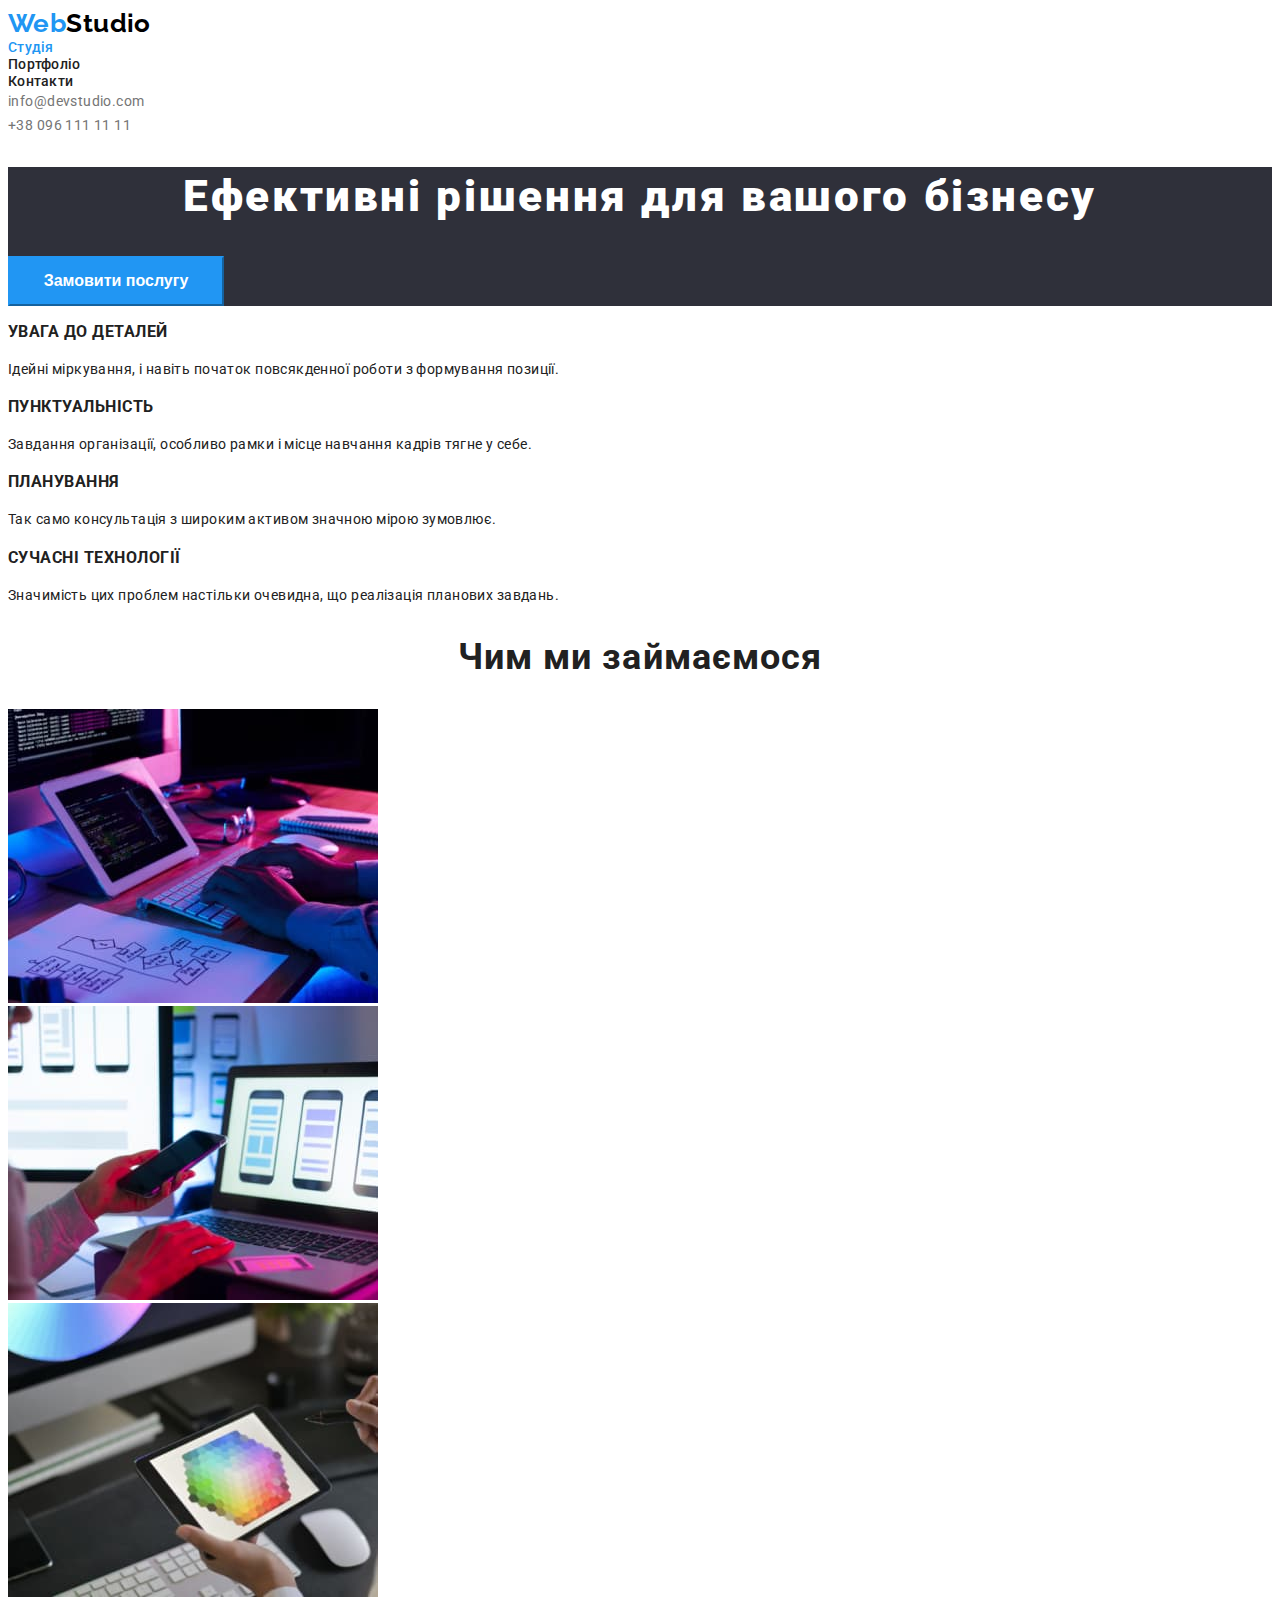
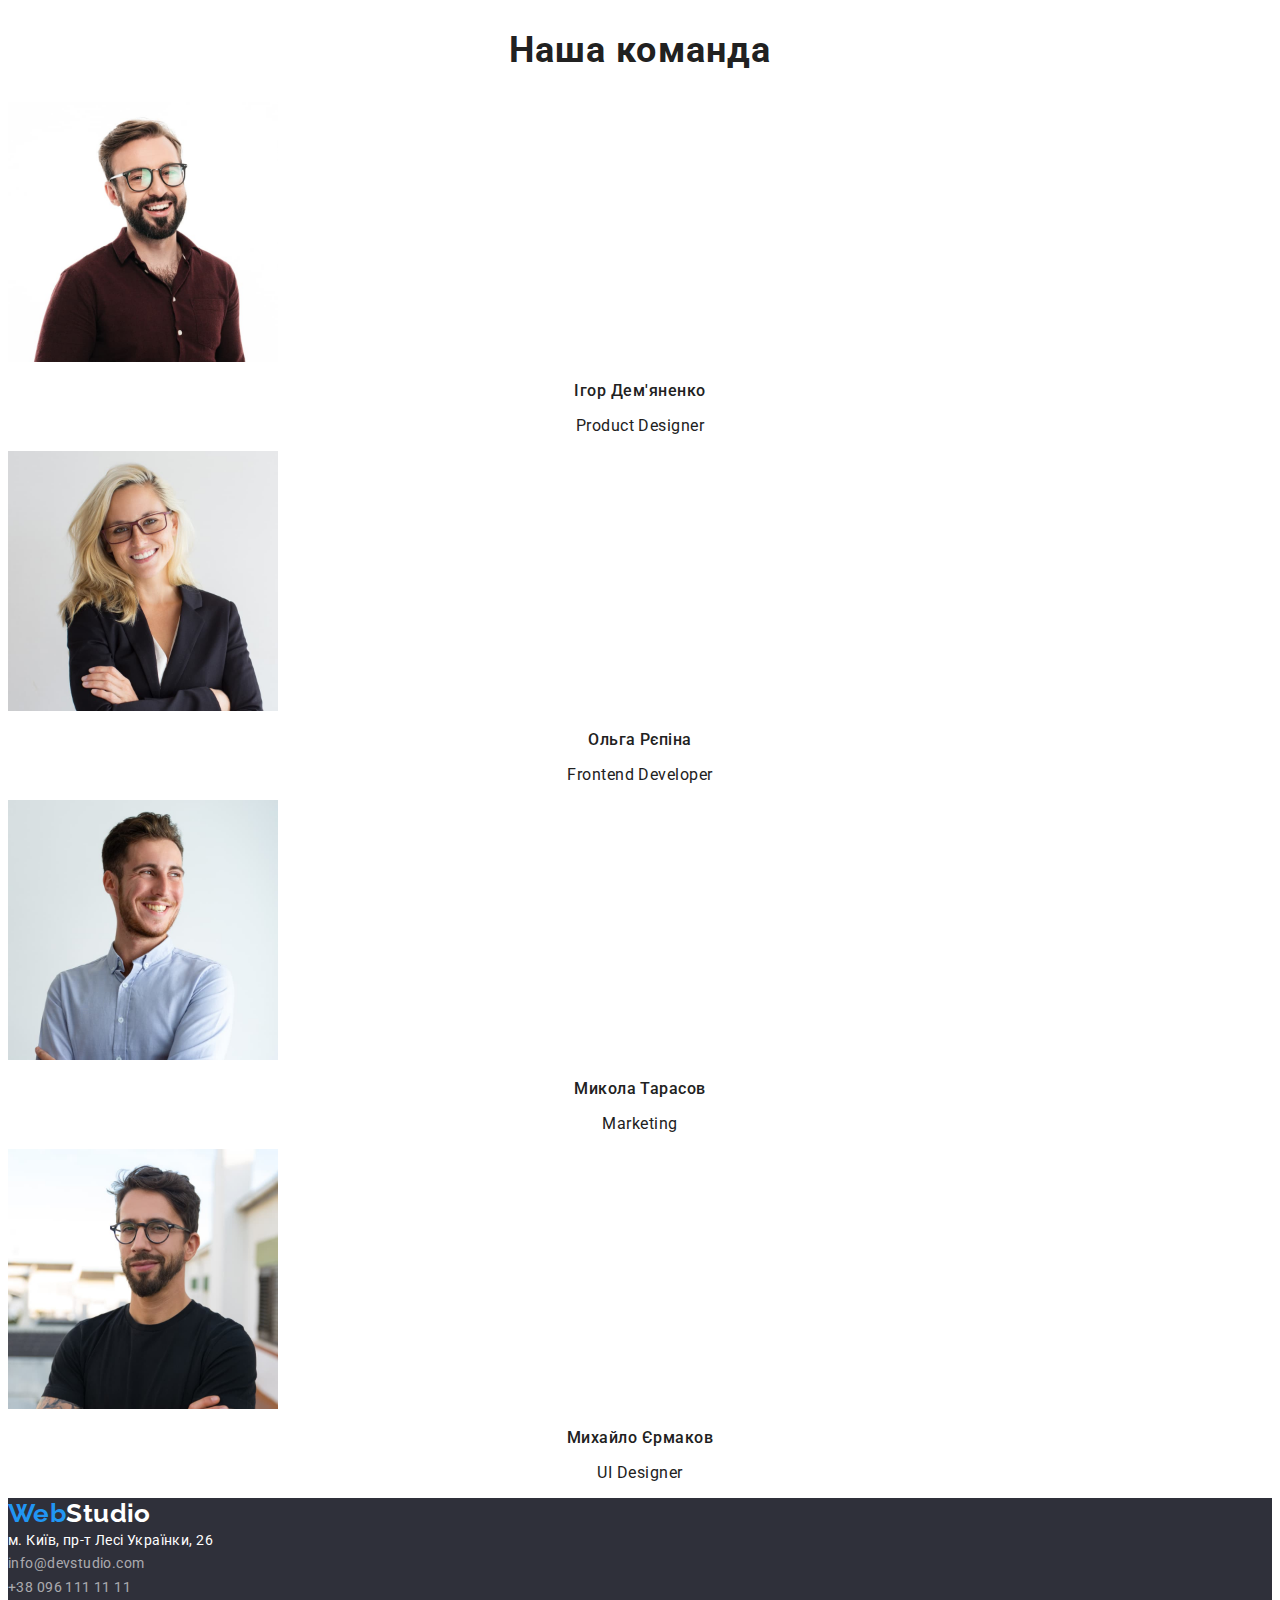
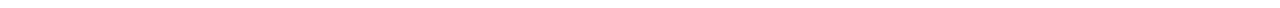
<file: index.html>
<!DOCTYPE html>
<html lang="en">
  <head>
    <meta charset="UTF-8" />
    <meta http-equiv="X-UA-Compatible" content="IE=edge" />
    <meta name="viewport" content="width=device-width, initial-scale=1.0" />
    <title>Document</title>
    <link rel="stylesheet" href="./css/style.css" />
  </head>
  <body>
    <header class="header">
      <nav class="header-nav">
        <a class="logo header-logo" href="./index.html"
          ><span>Web</span>Studio</a
        >
        <ul class="header-nav-items">
          <li class="header-nav-item">
            <a class="header-nav-link current" href="#">Студія</a>
          </li>
          <li class="header-nav-item">
            <a class="header-nav-link" href="./portfolio.html">Портфоліо</a>
          </li>
          <li class="header-nav-item">
            <a class="header-nav-link" href="#">Контакти</a>
          </li>
        </ul>
      </nav>
      <ul class="heder-contats-items">
        <li class="header-contacts-item">
          <a class="header-contacts-link" href="mailtoo:info@devstudio.com"
            >info@devstudio.com</a
          >
        </li>
        <li class="header-contacts-item">
          <a class="header-contacts-link" href="tel:+380961111111"
            >+38 096 111 11 11</a
          >
        </li>
      </ul>
    </header>
    <main class="main-content">
      <section class="banner">
        <h1 class="page-title">Ефективні рішення для вашого бізнесу</h1>
        <button class="banner-button" type="button">Замовити послугу</button>
      </section>
      <section>
        <h2 hidden>Details</h2>
        <ul class="detail-items">
          <li class="detal-item">
            <h3 class="detail-item-title">УВАГА ДО ДЕТАЛЕЙ</h3>
            <p class="detail-item-deskription">
              Ідейні міркування, і навіть початок повсякденної роботи з
              формування позиції.
            </p>
          </li>
          <li class="detail-item">
            <h3 class="detail-item-title">ПУНКТУАЛЬНІСТЬ</h3>
            <p class="detail-item-deskription">
              Завдання організації, особливо рамки і місце навчання кадрів тягне
              у себе.
            </p>
          </li>
          <li class="detail-item">
            <h3 class="detail-item-title">ПЛАНУВАННЯ</h3>
            <p class="detail-item-deskription">
              Так само консультація з широким активом значною мірою зумовлює.
            </p>
          </li>
          <li class="detail-item">
            <h3 class="detail-item-title">СУЧАСНІ ТЕХНОЛОГІЇ</h3>
            <p class="detail-item-deskription">
              Значимість цих проблем настільки очевидна, що реалізація планових
              завдань.
            </p>
          </li>
        </ul>
      </section>
      <section class="business-section">
        <h2 class="section-title">Чим ми займаємося</h2>
        <ul class="business-items">
          <li class="business-item">
            <img alt="image" width="370" src="images/home-page/img_1.jpg" />
          </li>
          <li class="detal-item">
            <img alt="image" width="370" src="images/home-page/img_2.jpg" />
          </li>
          <li class="detal-item">
            <img alt="image" width="370" src="images/home-page/img_3.jpg" />
          </li>
        </ul>
      </section>
      <section class="team-section">
        <h2 class="section-title">Наша команда</h2>
        <ul class="team-items">
          <li class="team-item">
            <img
              class="team-member-img"
              alt="image"
              width="270"
              src="images/home-page/team_1.jpg" />
            <div>
              <h3 class="taem-member-title">Ігор Дем'яненко</h3>
              <p class="team-member-after-title">Product Designer</p>
            </div>
          </li>
          <li class="detal-item">
            <img
              class="detal-item"
              alt="image"
              width="270"
              src="images/home-page/team_2.jpg" />
            <div>
              <h3 class="taem-member-title">Ольга Рєпіна</h3>
              <p class="team-member-after-title">Frontend Developer</p>
            </div>
          </li>
          <li class="detal-item">
            <img
              class="detal-item"
              alt="image"
              width="270"
              src="images/home-page/team_3.jpg" />
            <div>
              <h3 class="taem-member-title">Микола Тарасов</h3>
              <p class="team-member-after-title">Marketing</p>
            </div>
          </li>
          <li class="detal-item">
            <img
              class="detal-item"
              alt="image"
              width="270"
              src="images/home-page/team_4.jpg" />
            <div>
              <h3 class="taem-member-title">Михайло Єрмаков</h3>
              <p class="team-member-after-title">UI Designer</p>
            </div>
          </li>
        </ul>
      </section>
    </main>
    <footer class="page-footer">
      <a class="logo footer-logo" href="#"><span>Web</span>Studio</a>
      <address class="address-contacts">
        <ul class="address-items">
          <li class="address-item">
            <a class="address-link street" href="#" target="_blank" rel="noorpener noreferrer nofollow">
              м. Київ, пр-т Лесі Українки, 26</a
            >
          </li>
          <li class="address-item">
            <a class="address-link" href="mailto:info@devstudio.com"
              >info@devstudio.com</a
            >
          </li>
          <li class="address-item">
            <a class="address-link" href="tel:+38 096 111 11 11"
              >+38 096 111 11 11</a
            >
          </li>
        </ul>
      </address>
    </footer>
  </body>
</html>
</file>
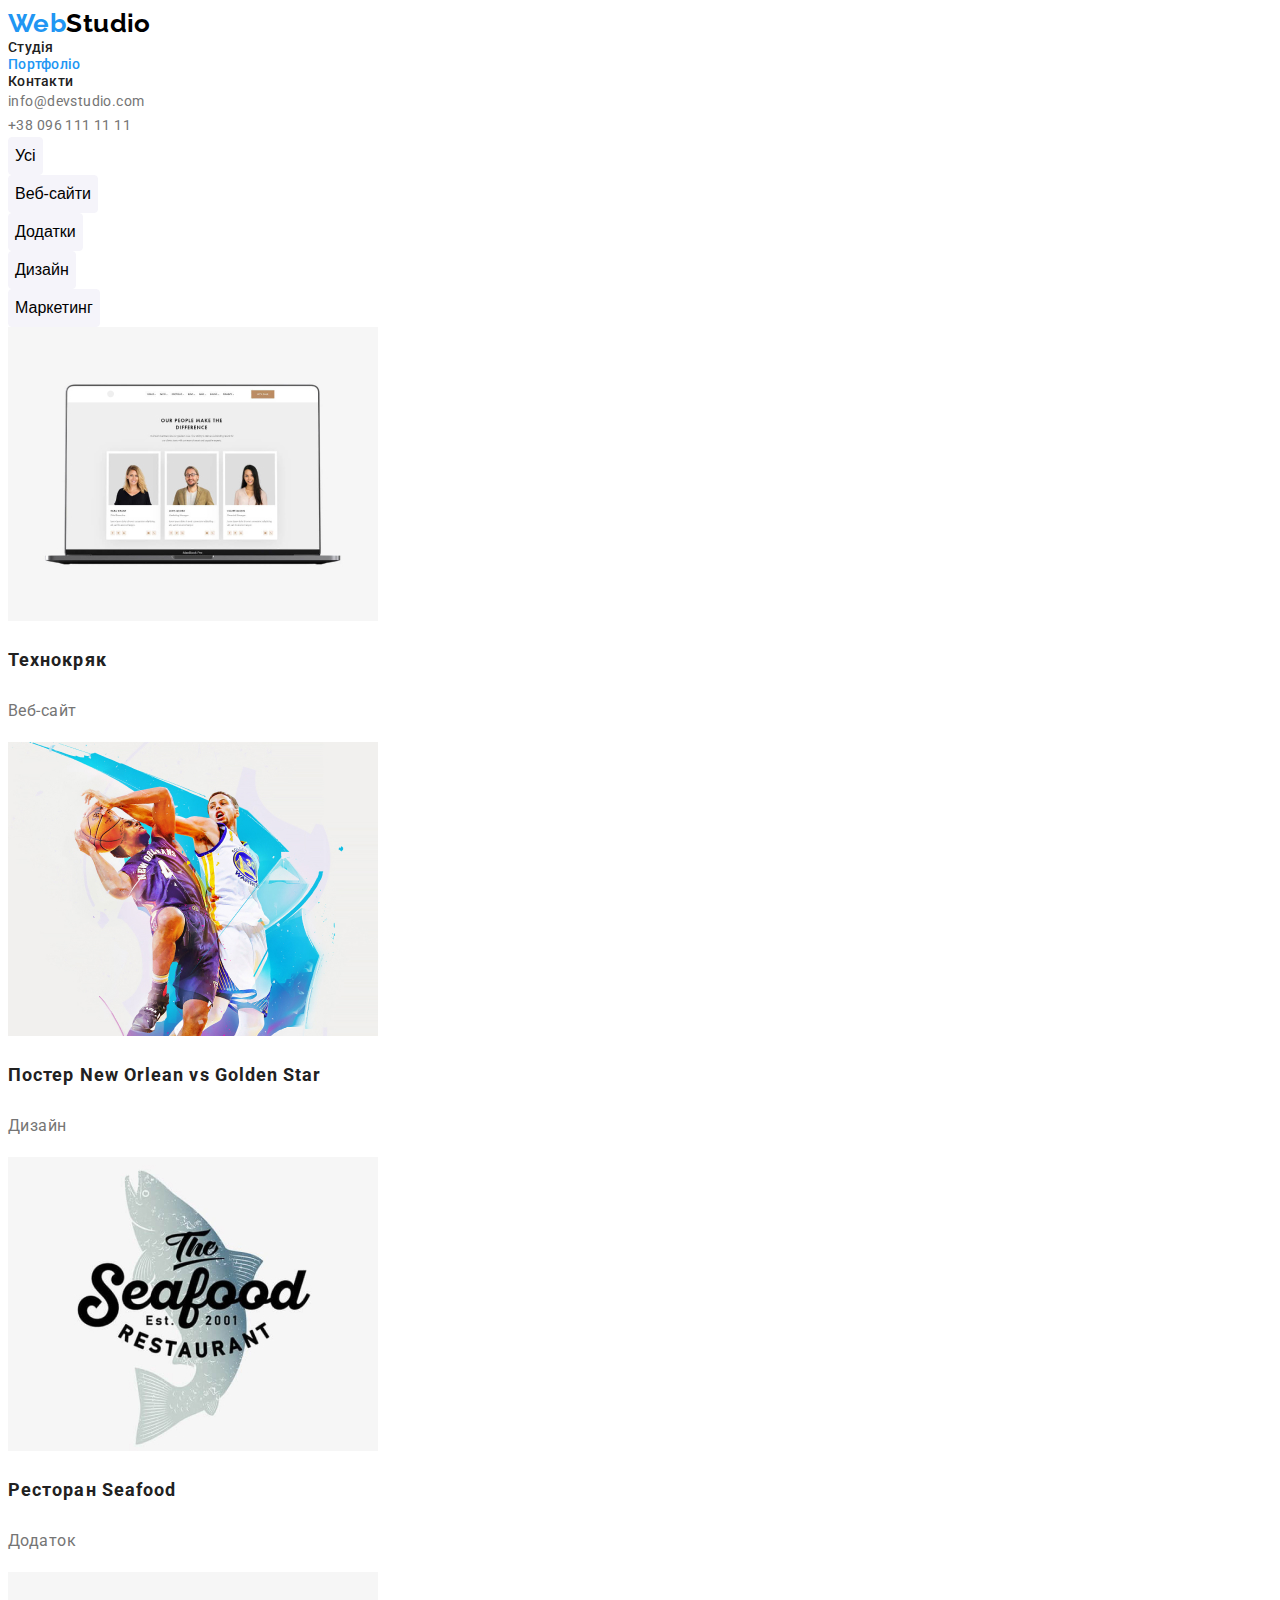
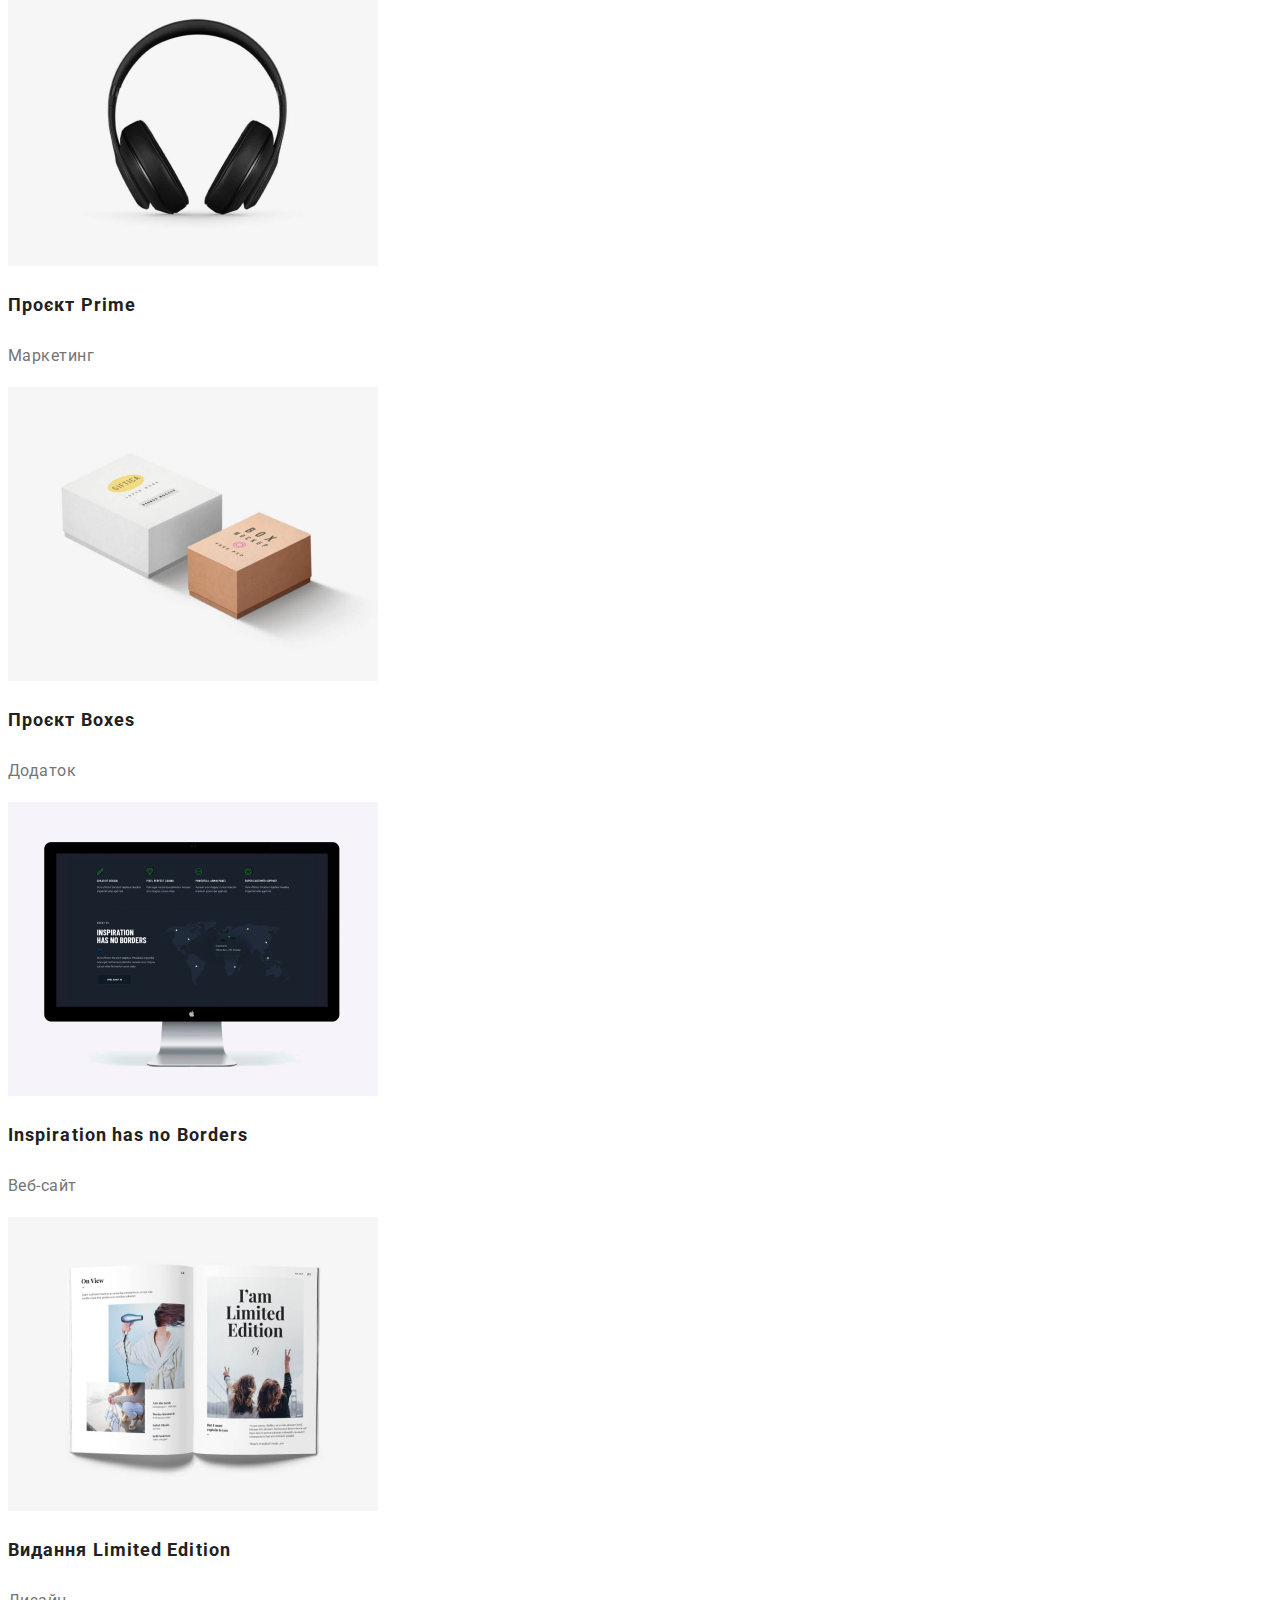
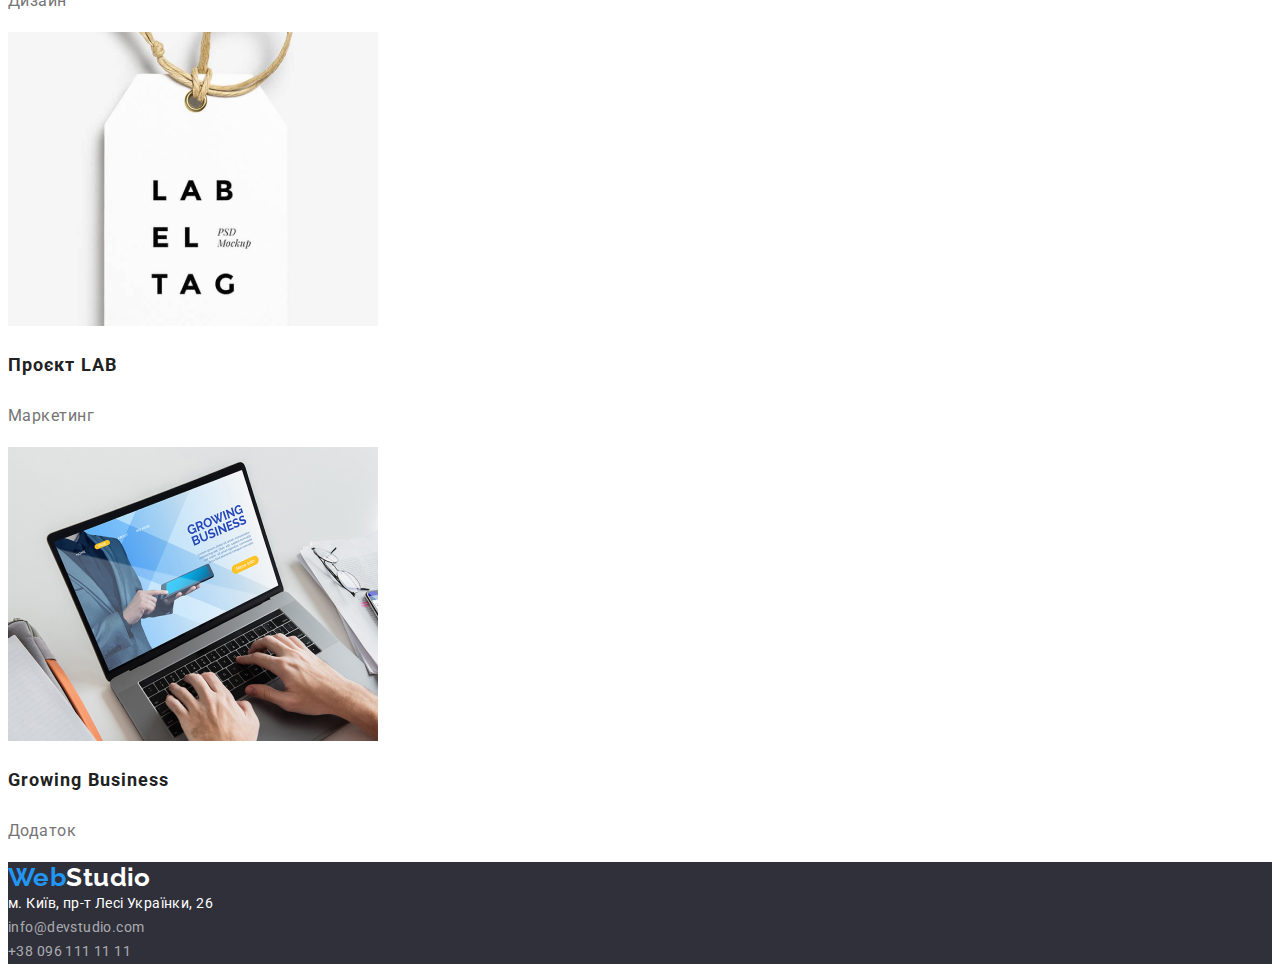
<file: portfolio.html>
<!DOCTYPE html>
<html lang="en">
  <head>
    <meta charset="UTF-8" />
    <meta http-equiv="X-UA-Compatible" content="IE=edge" />
    <meta name="viewport" content="width=device-width, initial-scale=1.0" />
    <title>Document</title>
    <link rel="stylesheet" href="./css/style.css"/>
  </head>
  <body>
    <header class="header">
      <nav class="header-nav">
        <a class="logo header-logo" href="./index.html"
          ><span>Web</span>Studio</a
        >
        <ul class="header-nav-items">
          <li class="header-nav-item">
            <a class="header-nav-link" href="./index.html">Студія</a>
          </li>
          <li class="header-nav-item">
            <a class="header-nav-link current" href="#">Портфоліо</a>
          </li>
          <li class="header-nav-item">
            <a class="header-nav-link" href="#">Контакти</a>
          </li>
        </ul>
      </nav>
      <ul class="heder-contats-items">
        <li class="header-contacts-item">
          <a class="header-contacts-link" href="mailtoo:info@devstudio.com"
            >info@devstudio.com</a
          >
        </li>
        <li class="header-contacts-item">
          <a class="header-contacts-link" href="tel:+380961111111"
            >+38 096 111 11 11</a
          >
        </li>
      </ul>
    </header>
    <main class="main-content">
      <section class="filter-section">
        <h2 hidden>Filters</h2>
        <ul class="filter-items">
          <li class="filter-item">
            <button class="filter-button" type="button">Усі</button>
          </li>
          <li class="filter-item">
            <button class="filter-button" type="button">Веб-сайти</button>
          </li>
          <li class="filter-item">
            <button class="filter-button" type="button">Додатки</button>
          </li>
          <li class="filter-item">
            <button class="filter-button" type="button">Дизайн</button>
          </li>
          <li class="filter-item">
            <button class="filter-button" type="button">Маркетинг</button>
          </li>
        </ul>
      </section>
      <section class="project-section">
        <h2 hidden>Projects</h2>
        <ui class="project-items">
          <li class="project-item">
            <img src="images/portfolio/img_1.jpg" alt="images1" width="370" />
            <h3 class="title">Технокряк</h3>
            <p class="services">Веб-сайт</p>
          </li>
          <li class="main-content">
            <img src="images/portfolio/img_2.jpg" alt="images1" width="370" />
            <h3 class="title">Постер New Orlean vs Golden Star</h3>
            <p class="services">Дизайн</p>
          </li>
          <li class="main-content">
            <img src="images/portfolio/img_3.jpg" alt="images1" width="370" />
            <h3 class="title">Ресторан Seafood</h3>
            <p class="services">Додаток</p>
          </li>
          <li class="main-content">
            <img src="images/portfolio/img_4.jpg" alt="images1" width="370" />
            <h3 class="title">Проєкт Prime</h3>
            <p class="services">Маркетинг</p>
          </li>
          <li class="main-content">
            <img src="images/portfolio/img_5.jpg" alt="images1" width="370" />
            <h3 class="title">Проєкт Boxes</h3>
            <p class="services">Додаток</p>
          </li>
          <li class="main-content">
            <img src="images/portfolio/img_6.jpg" alt="images1" width="370" />
            <h3 class="title">Inspiration has no Borders</h3>
            <p class="services">Веб-сайт</p>
          </li>
          <li class="main-content">
            <img src="images/portfolio/img_7.jpg" alt="images1" width="370" />
            <h3 class="title">Видання Limited Edition</h3>
            <p class="services">Дизайн</p>
          </li>
          <li class="main-content">
            <img src="images/portfolio/img_8.jpg" alt="images1" width="370" />
            <h3 class="title">Проєкт LAB</h3>
            <p class="services">Маркетинг</p>
          </li>
          <li class="main-content">
            <img src="images/portfolio/img_9.jpg" alt="images1" width="370" />
            <h3 class="title">Growing Business</h3>
            <p class="services">Додаток</p>
          </li>
        </ui>
      </section>
    </main>
    <footer class="page-footer">
      <a class="logo footer-logo" href="#"><span>Web</span>Studio</a>
      <address class="address-contacts">
        <ul class="address-items">
          <li class="address-item">
            <a class="address-link street" href="#" target="_blank" rel="noorpener noreferrer nofollow">
              м. Київ, пр-т Лесі Українки, 26</a
            >
          </li>
          <li class="address-item">
            <a class="address-link" href="mailto:info@devstudio.com"
              >info@devstudio.com</a
            >
          </li>
          <li class="address-item">
            <a class="address-link" href="tel:+38 096 111 11 11"
              >+38 096 111 11 11</a
            >
          </li>
        </ul>
      </address>
    </footer>
  </body>
</html>
</file>
<file: css/style.css>
@import url("https://fonts.googleapis.com/css2?family=Raleway:wght@700&family=Roboto:wght@400;500;700;900&display=swap");

:root {
  --color-text-black-main: #212121;
  --color-dodger-blue: #2196f3;
  --color-boulder: #757575;
  --color-black: #000000;
  --color-white: #ffffff;
  --color-white-transperent: rgba(255, 255, 255, 0.6);
  --color-tuna: #2f303a;
  --color-wild-sand: #f5f5f5;
  --color-whisper: #f5f4fa;
}

body {
  font-family: "Roboto", sans-serif;
  color: var(--color-text-black-main);
  letter-spacing: 0.03em;
  font-size: 14px;
}

a {
  text-decoration: none;
  color: var(--color-text-black-main);
}

a.current {
  color: var(--color-dodger-blue);
}

 a:hover { 
  color: var(--color-dodger-blue);
}

 address {
  font-style: normal;
} 

ul {
  padding: 0;
  margin: 0;
}

li {
  list-style-type: none;
}

button {
  cursor: pointer;
  font-size: 16px;
}

.logo {
  font-weight: 700;
  font-size: 26px;
  line-height: 1.19;
  font-family: "Raleway", sans-serif;
}

.logo span {
  color: var(--color-dodger-blue);
}

.logo.header-logo {
  color: var(--color-black);
}

.logo.footer-logo {
  color: var(--color-white);
}

.address-link {
    line-height: 1.7;
    letter-spacing: 0.03em;
    color: var(--color-white-transperent);
}

.street {
    color: var(--color-white);
}

.page-title {
  font-weight: 900;
  font-size: 44px;
  line-height: 1.36;
  text-align: center;
  letter-spacing: 0.06em;
  color: var(--color-white);
}

.banner-button {
  font-weight: 700;
  line-height: 1.87;
  color: var(--color-white);
  width: 216px;
  height: 50px;
  background: var(--color-dodger-blue);
  border-color: var(--color-dodger-blue);
}

.section-title {
  font-size: 36px;
  line-height: 1.16;
  text-align: center;
  letter-spacing: 0.03em;
}

.detail-item-title {
  line-height: 1.14;
  letter-spacing: 0.03em;
}

.taem-member-title {
  font-weight: 500;
  font-size: 16px;
  line-height: 1.19;
  text-align: center;
  letter-spacing: 0.03em;
}

.detail-item-deskription {
  line-height: 1.71;
  letter-spacing: 0.03em;
}

.team-member-after-title {
  font-size: 16px;
  line-height: 19px;
  text-align: center;
  letter-spacing: 0.03em;
}

.banner,
.page-footer {
  background: var(--color-tuna);
}

.header-contacts-link {
  line-height: 1.7;
  letter-spacing: 0.03em;
  color: var(--color-boulder);
}

.header-nav-link {
  font-weight: 500;
  line-height: 1.14;
  letter-spacing: 0.02em;
  color: var(--color-text-black-main);
}

.title {
  font-size: 18px;
  line-height: 2;
  letter-spacing: 0.06em;
  color: var(--color-text-black-main);
}

.services {
  font-size: 16px;
  line-height: 1.87;
  letter-spacing: 0.03em;
  color: var(--color-boulder);
}

.filter-button {
  background-color: var(--color-whisper);
  border: 1px solid var(--color-whisper);
  height: 38px;
  border-radius: 4px;
}

.filter-button:hover {
  color: var(--color-wild-sand);
  background: var(--color-dodger-blue);
  box-shadow: 0 3px 1px rgba(0, 0, 0, 0.1), 0 1px 2px rgba(0, 0, 0, 0.08), 0 2px 2px rgba(0, 0, 0, 0.12);
}
</file>
